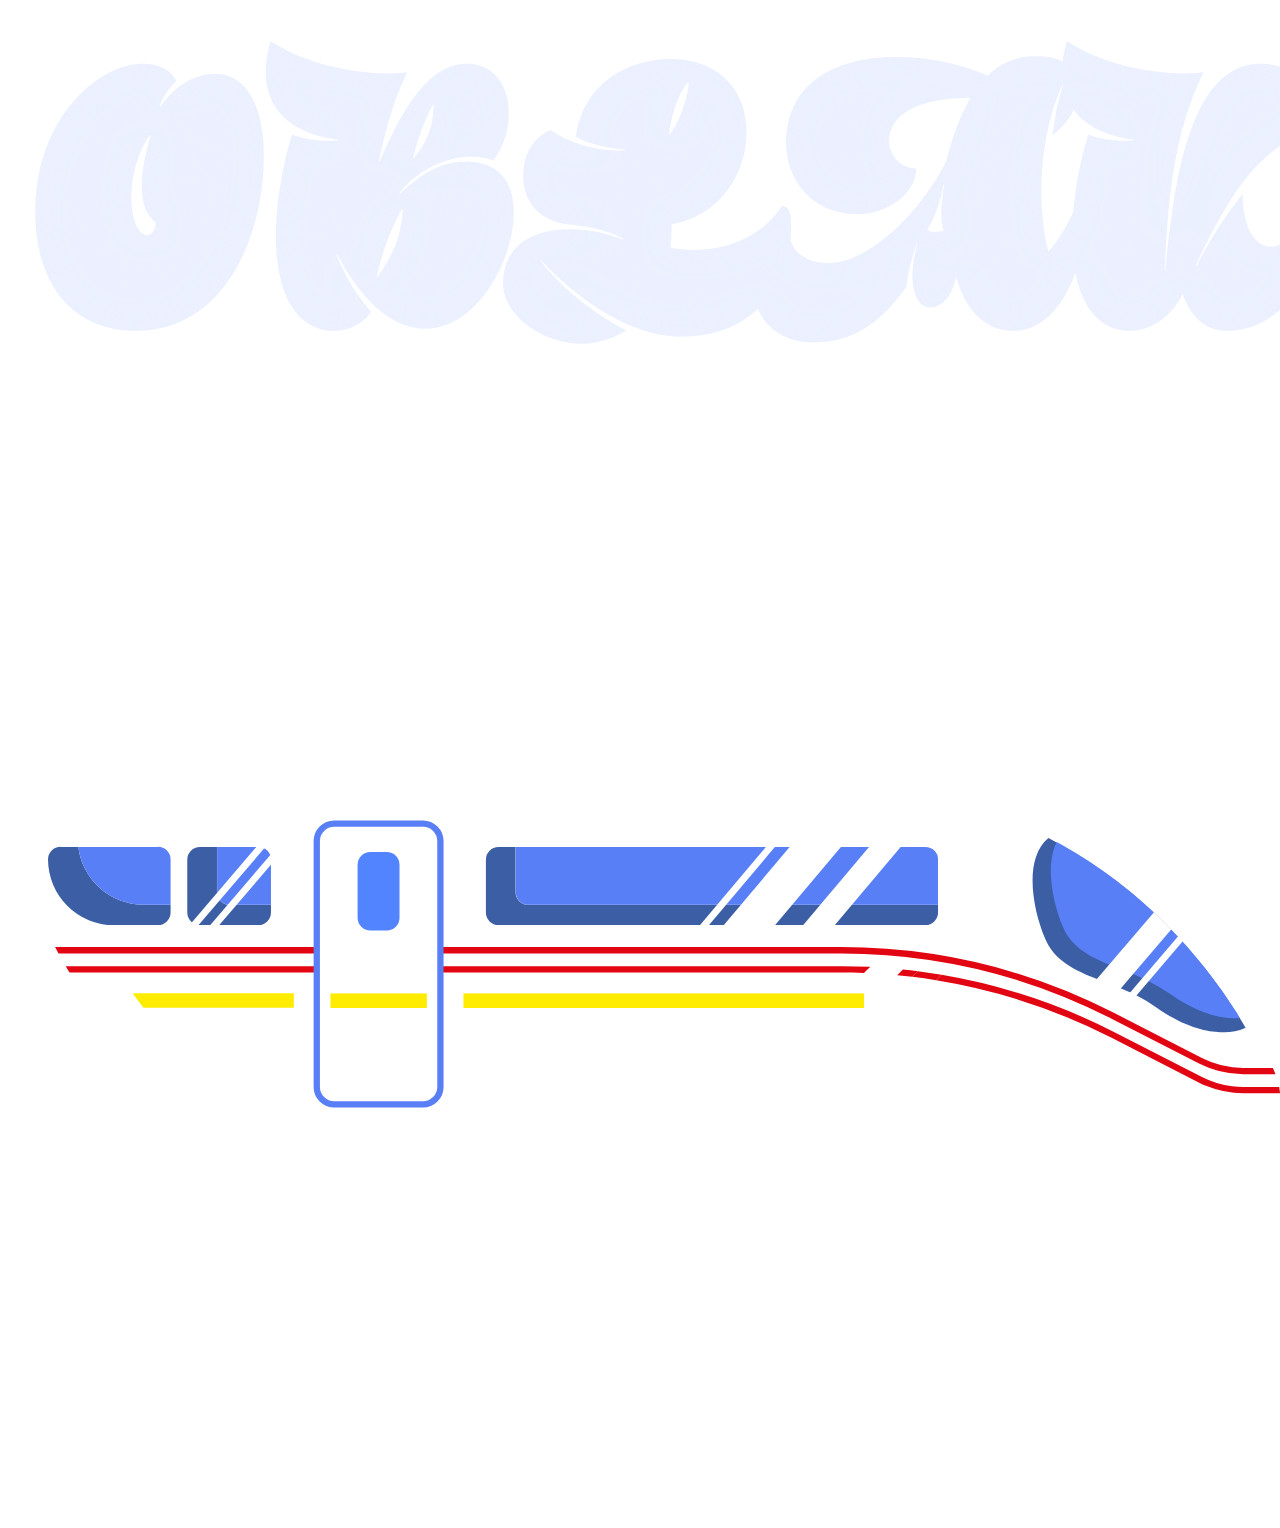
<file: index1.html>
<!DOCTYPE html>
<html lang="en" dir="ltr">
  <head>
    <meta charset="utf-8">
    <meta name="viewport" content="width=device-width, initial-scale=1.0">
    <link rel="stylesheet" href="stylesheets/style.css">
    <title>PLAKAT modul2</title>
    <style media="screen">


    </style>
  </head>
  <body>
    <div class="container">
          <img src="images/OBLAKOVOS.png" alt="title" id="title">
          <img src="images/CLOUD1.svg" alt="title" id="cloud2">
          <img src="images/TRAIN.svg" alt="train" id="train">
          <img src="images/CLOUD1.svg" alt="title" id="cloud1">
    </div>
  </body>
</html>
</file>
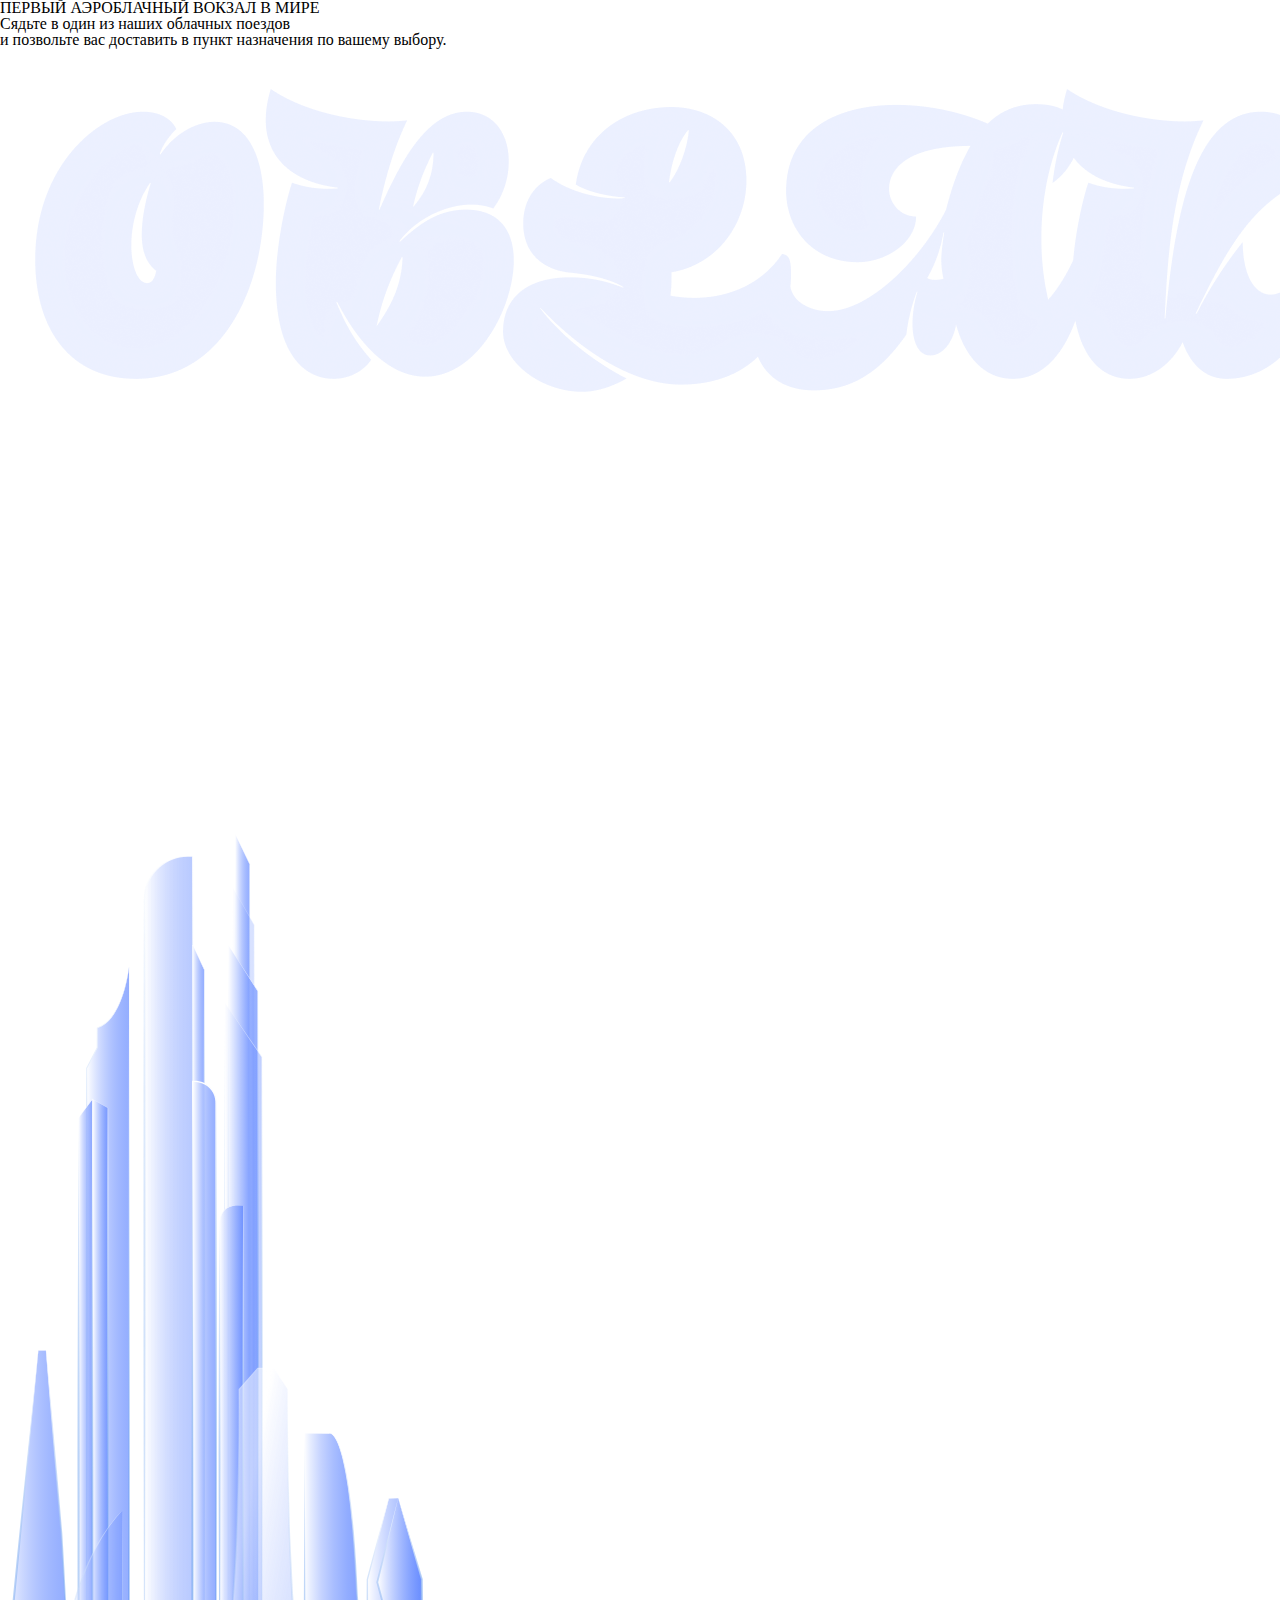
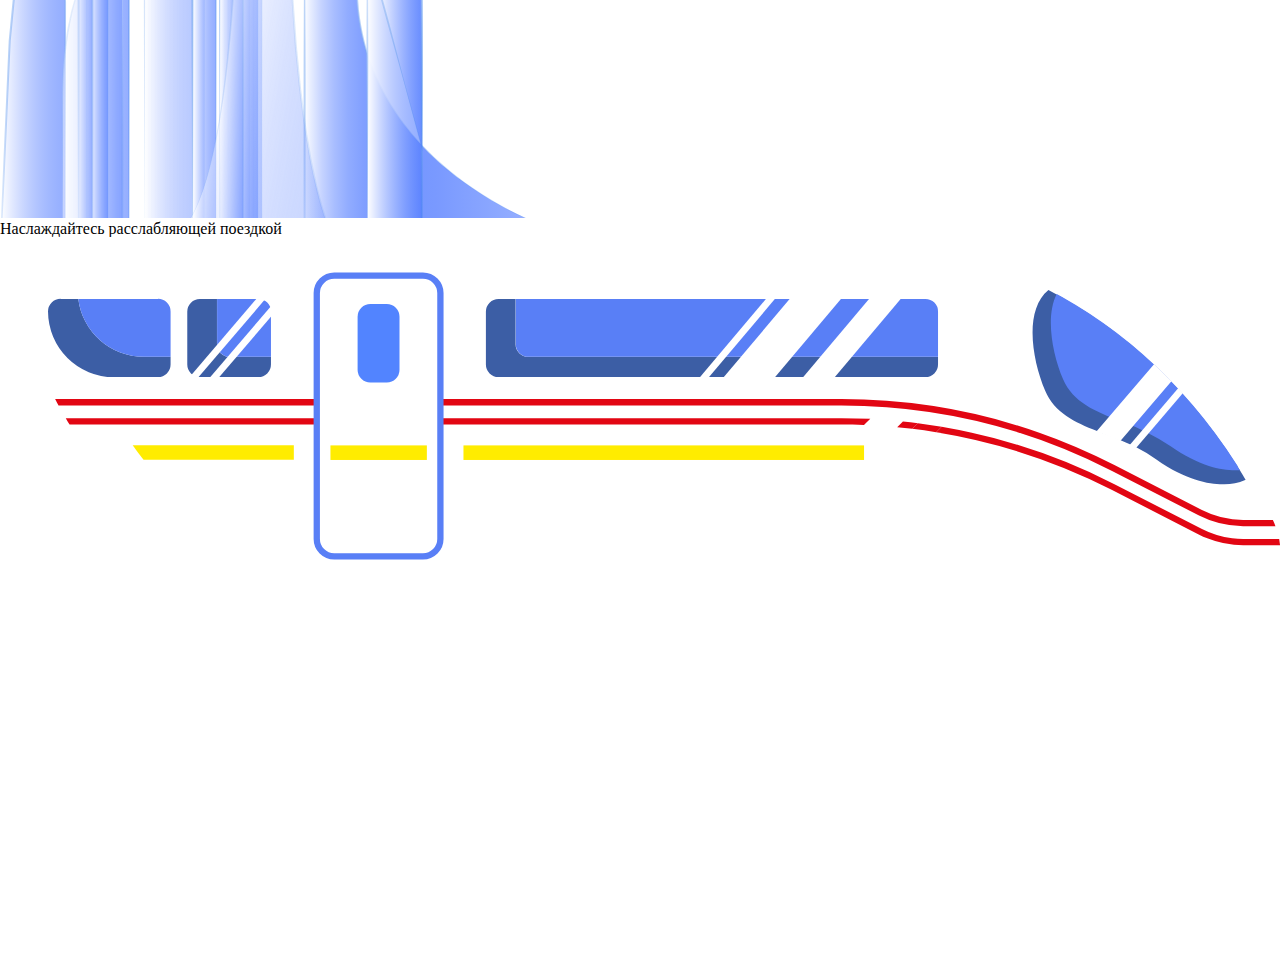
<file: index2.html>
<!DOCTYPE html>
<html lang="en" dir="ltr">
  <head>
    <meta charset="utf-8">
    <meta name="viewport" content="width=device-width">
    <link rel="stylesheet" href="stylesheets/style.css">
    <title></title>
  </head>

  <body>
    <div class="container">
        <div class="subtitle">
          <h1>ПЕРВЫЙ АЭРОБЛАЧНЫЙ ВОКЗАЛ В МИРЕ</h1>
          <p>Сядьте в один из наших облачных поездов <br> и позвольте вас доставить в пункт назначения по вашему выбору.</p>
        </div>
        <img src="images/OBLAKOVOS.png" alt="title" class="title">
        <img src="images/CLOUD1.svg" alt="bigcloud" class="bigcloud" style="opacity:0.5; left:10%;">
        <img src="images/CLOUD2.svg" alt="smallcloud" class="smallcloud" style="opacity:0.5; left:-2%; bottom:-3%;">
        <img src="images/CLOUD2.svg" alt="smallcloud" class="smallcloud" style="opacity:0.5; left:30%; top:-3%; width:2%;">
        <img src="images/CLOUD2.svg" alt="smallcloud" class="smallcloud" style="left:22%; bottom:40%; width:1%;">
        <img src="images/STATION.svg" alt="station" class="station">
        <div id="txt1">Наслаждайтесь расслабляющей поездкой</div>
        <!-- UNDER TRAIN END -->
        <img src="images/TRAIN.svg" alt="train" class="train">
        <!-- ABOVE TRAIN START -->
        <img src="images/CLOUD1.svg" alt="bigcloud" class="bigcloud" style="left: 12%;">
      </div>
  </body>
</html>
</file>
<file: stylesheets/style.css>
@import 'reset.css';
/* @import "layout.css"; */
/* @import "layoutnew.css"; */
@font-face {
  font-family: 'Gotham', sans-serif;
  src:url('../fonts/GothaProReg.otf');
  font-style: normal;
  font-weight: normal;
}
@font-face {
  font-family: 'Gotham', sans-serif;
  src:url('../fonts/GothamPro-Bold.otf');
  font-style: normal;
  font-weight: bold;
}
@font-face {
  font-family: 'Gotham', sans-serif;
  src:url('../fonts/GothaProLig.otf');
  font-style: normal;
  font-weight: lighter;
}
</file>
